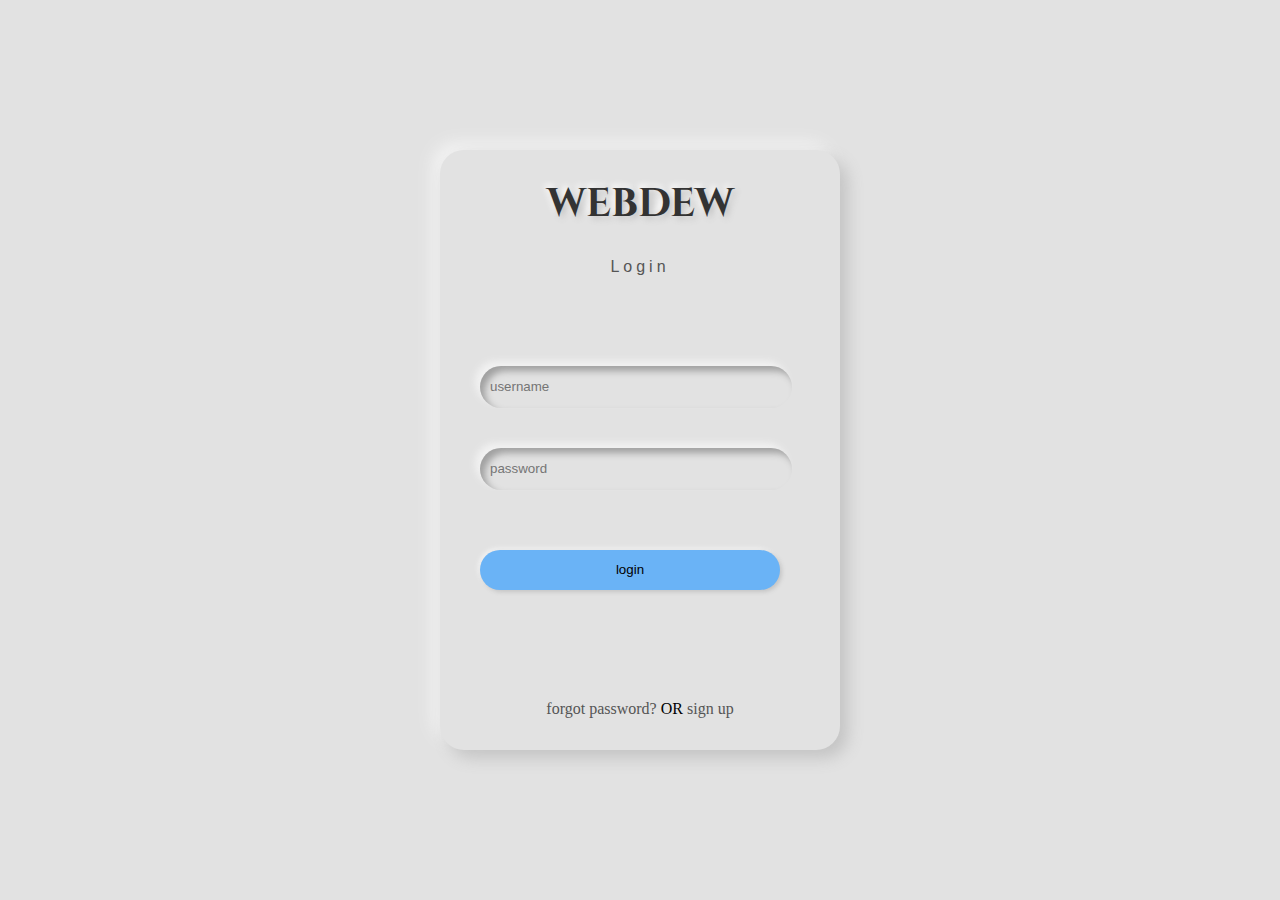
<file: login.html>
<!DOCTYPE html>
<html lang="en">
<head>
    <meta charset="UTF-8">
    <meta http-equiv="X-UA-Compatible" content="IE=edge">
    <meta name="viewport" content="width=device-width, initial-scale=1.0">
    <title>login</title>
    <link rel="stylesheet" href="style.css">
    <link rel="preconnect" href="https://fonts.googleapis.com">
    <link rel="preconnect" href="https://fonts.gstatic.com" crossorigin>
    <link href="https://fonts.googleapis.com/css2?family=Cinzel:wght@800&display=swap" rel="stylesheet">
    <meta name="google-site-verification" content="vCoxqekRApN0VjSzk457VeyR0OQHFaXn_ZnmEZJuk4E" />
    <style>
        @import url('https://fonts.googleapis.com/css2?family=Cinzel:wght@800&display=swap');
    </style>
</head>
<body>
    <div class="box">
        <h1>webdew</h1>
        <h4>login</h4>
        <div class="fields">
            <div>
                <input type="username" name="" value="" placeholder="username">
            </div>

            <div>
                <input type="password" name="" value=""
                placeholder="password">
            </div>
            
            <div class="form-button">
                <button type="button" name="button">login</button>
            </div>
        </div>

        <div class="link">
            <a href="#">forgot password?</a> OR <a href="https://www.isntagram.com/hamed.design7">sign up</a>
        </div>

    </div>
</body>
</html>
</file>
<file: style.css>
html
{
    box-sizing: border-box;
}
body
{
    background-color: #e2e2e2;
    margin: 0;
    width: 100vw;
    height: 100vh;
    display: flex;
    justify-content: center;
    align-items: center;
}
.box
{
    background-color: #e2e2e2;
    width: 400px;
    height: 600px;
    box-shadow: 8px 8px 16px #c4c4c4,
    -8px -8px 16px #f2f2f2;
    border-radius: 24px;
}
.box h1
{
    text-align: center;
    font-size: 40px;
    font-family: 'Cinzel', serif;
    text-transform: uppercase;
    color: #333;
    text-shadow: 3px 3px 6px #c4c4c4,
    -3px -3px 6px #fff;
}
.box h4
{
    text-align: center;
    font-family: sans-serif;
    text-transform: capitalize;
    letter-spacing: 4px;
    font-weight: 100;
    color: #555;
}
.fields
{
    width: 300px;
    margin: 70px 20px;
}
.fields input
{
    width: 100%;
    height: 40px;
    padding-left: 10px;
    border-radius: 25px;
    margin: 20px 20px;
    border: none;
    background: none;
    outline: none;
    box-shadow: inset 5px 5px 7px #a0a0a0,
    -5px -5px 7px #f2f2f2;
}
.form-button button
{
    width: 100%;
    height: 40px;
    border-radius: 35px;
    border: none;
    outline: none;
    margin: 40px 20px;
    background-color: #6ab3f6;
    box-shadow: 2px 2px 4px #c4c4c4,
    -2px -2px 4px #f2f2f2;
    transition-property: hamed;
    transition: all 1s;
    
}
.form-button button:hover
{
    background-color: #1ba2ee;
    transform: scale(.2s);
    animation: alternate 5s;
}
.form-button button:active
{
    background-color: #007cc3;
}
.link
{   
    text-align: center;
    font: sans-serif;
}
.link a
{   
    color: #555;
    text-decoration: none;
}
.link a:hover
{   
    color: #888;
    text-shadow: 1px 1px 2px #f2f2f2,
    -1px -1px 2px #fff;
}
</file>
